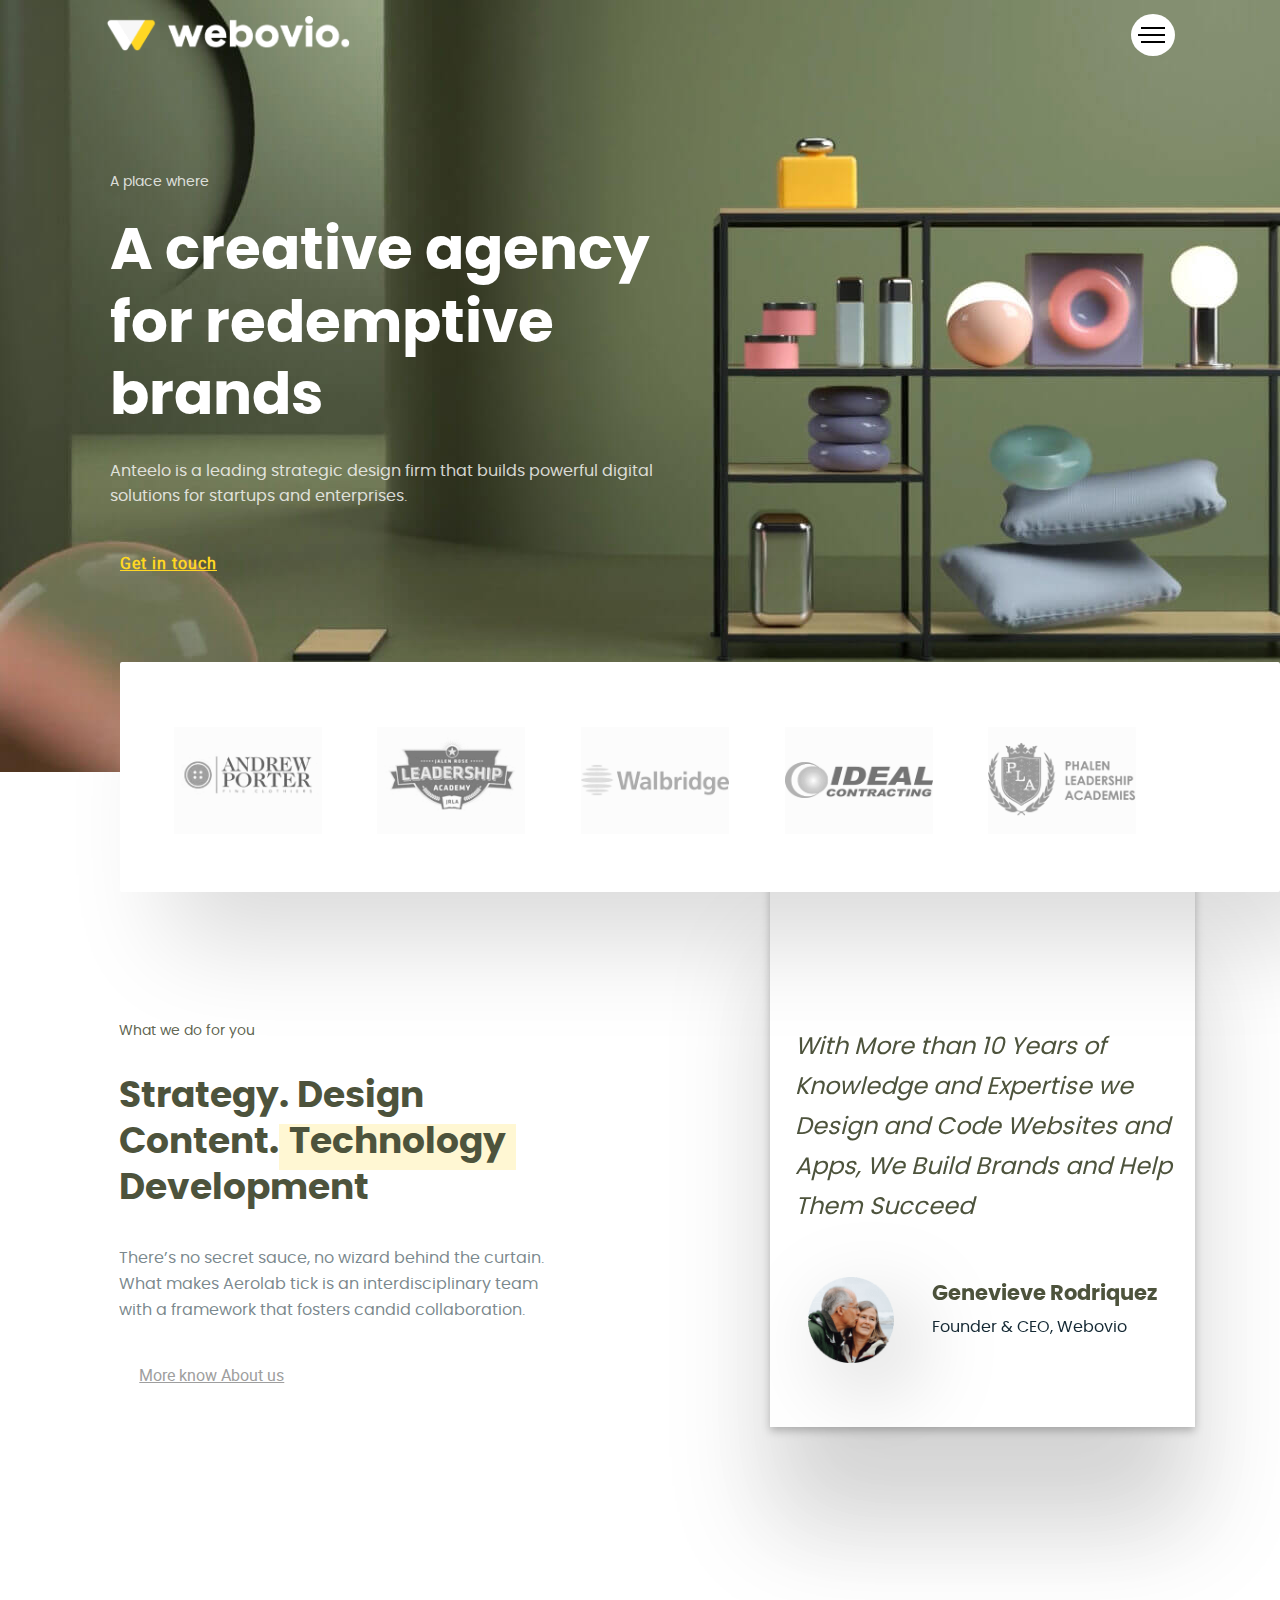
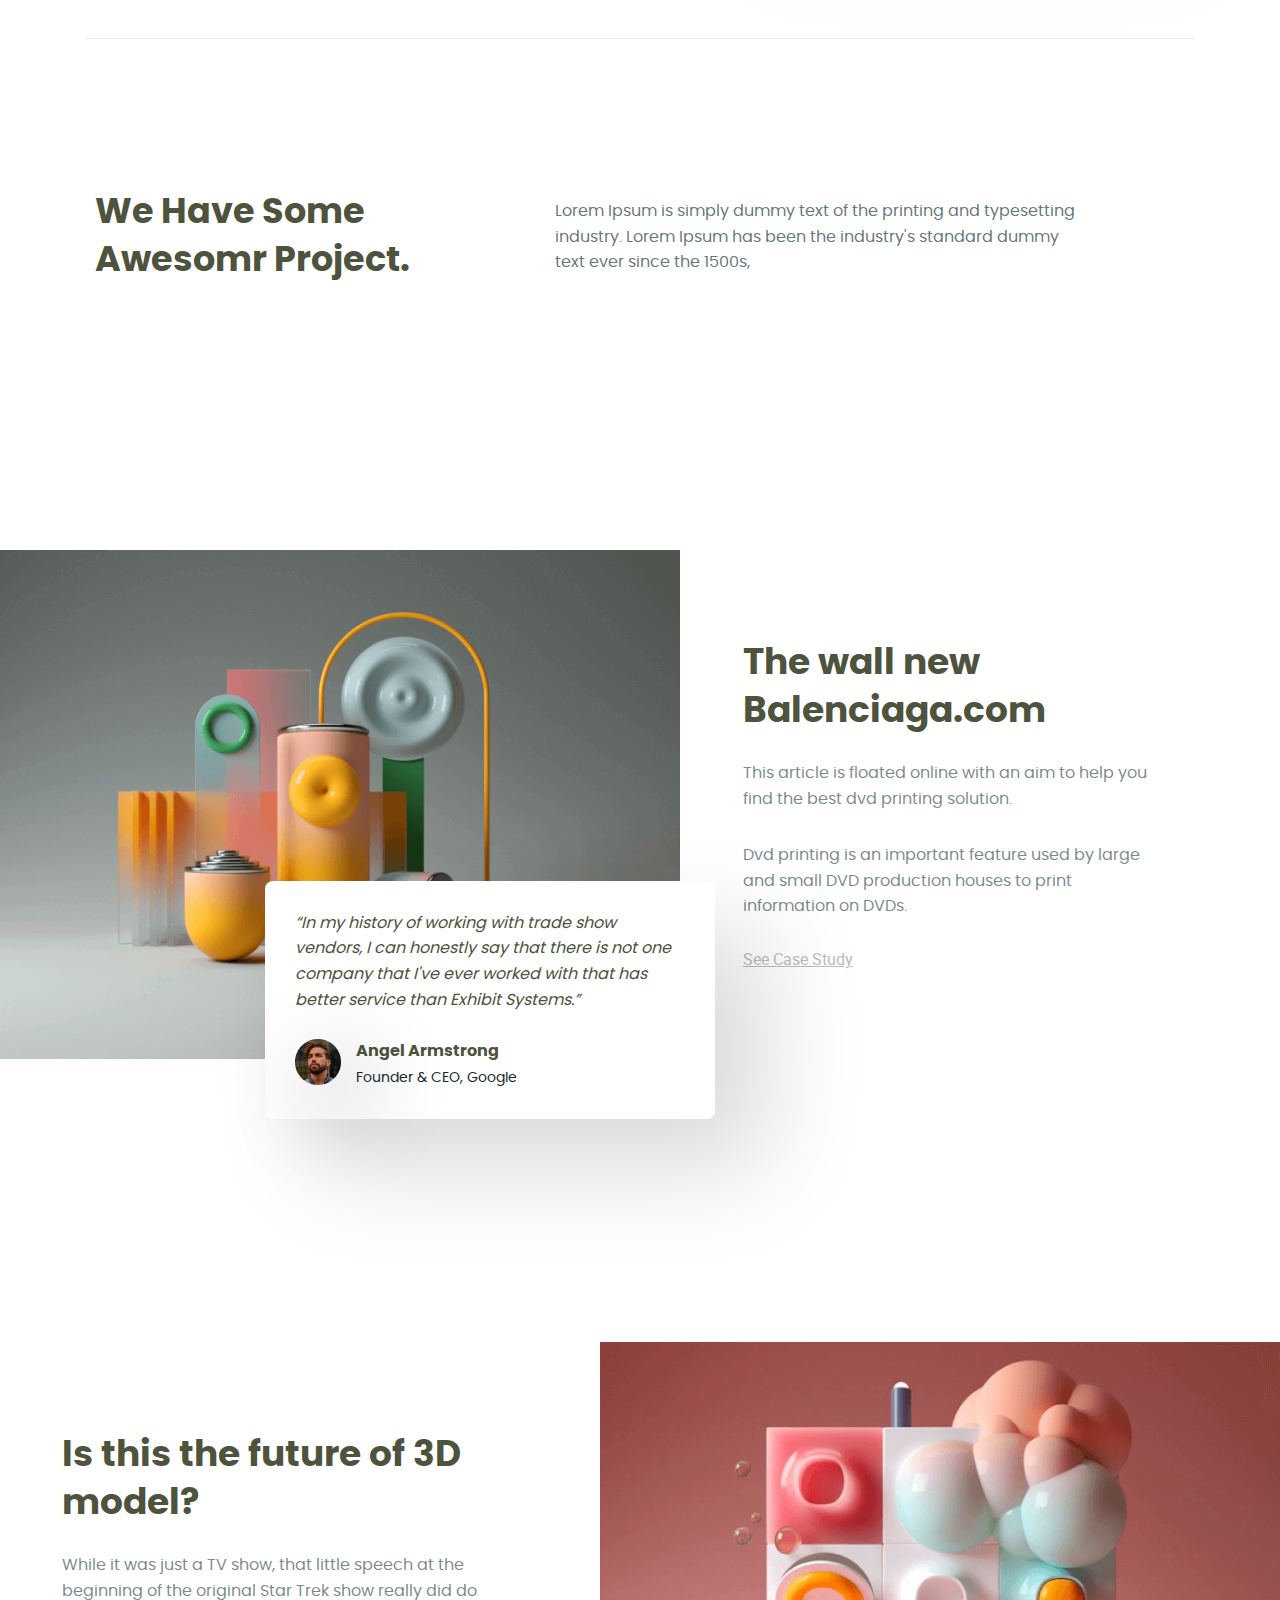
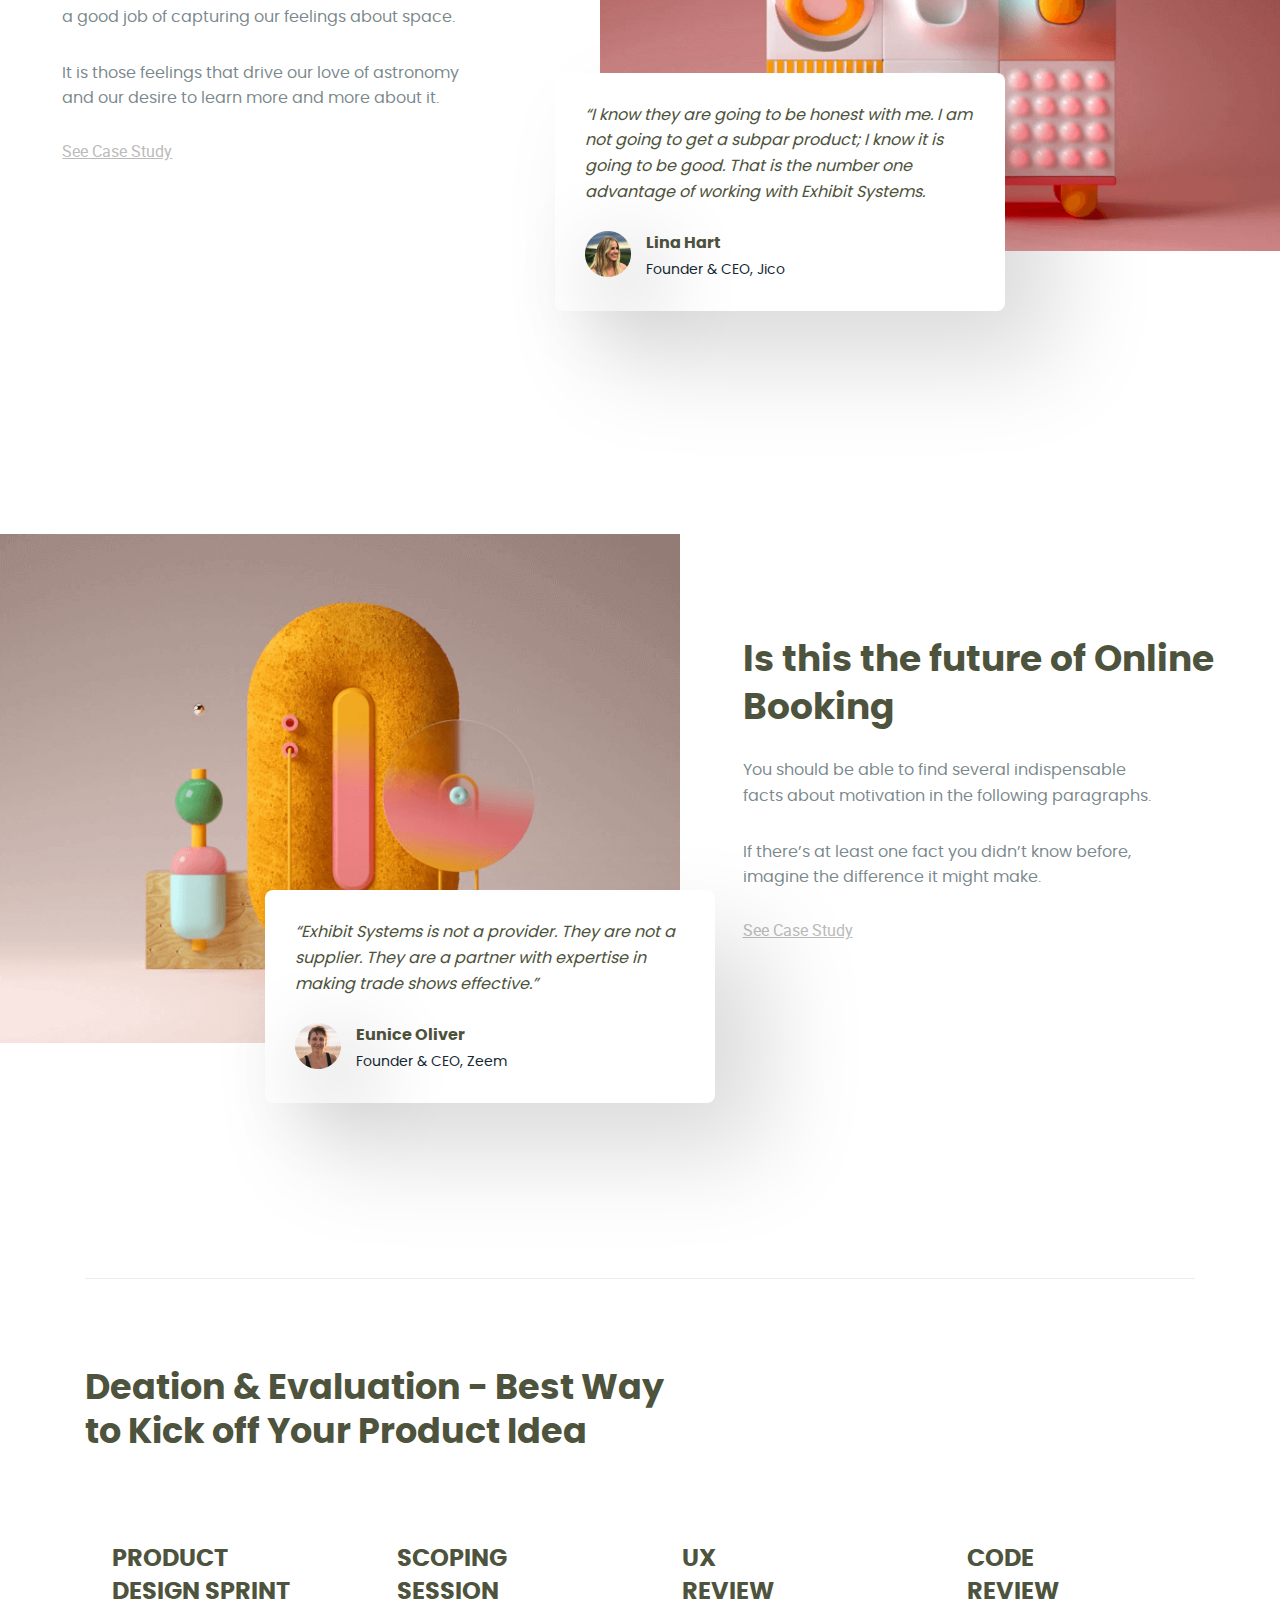
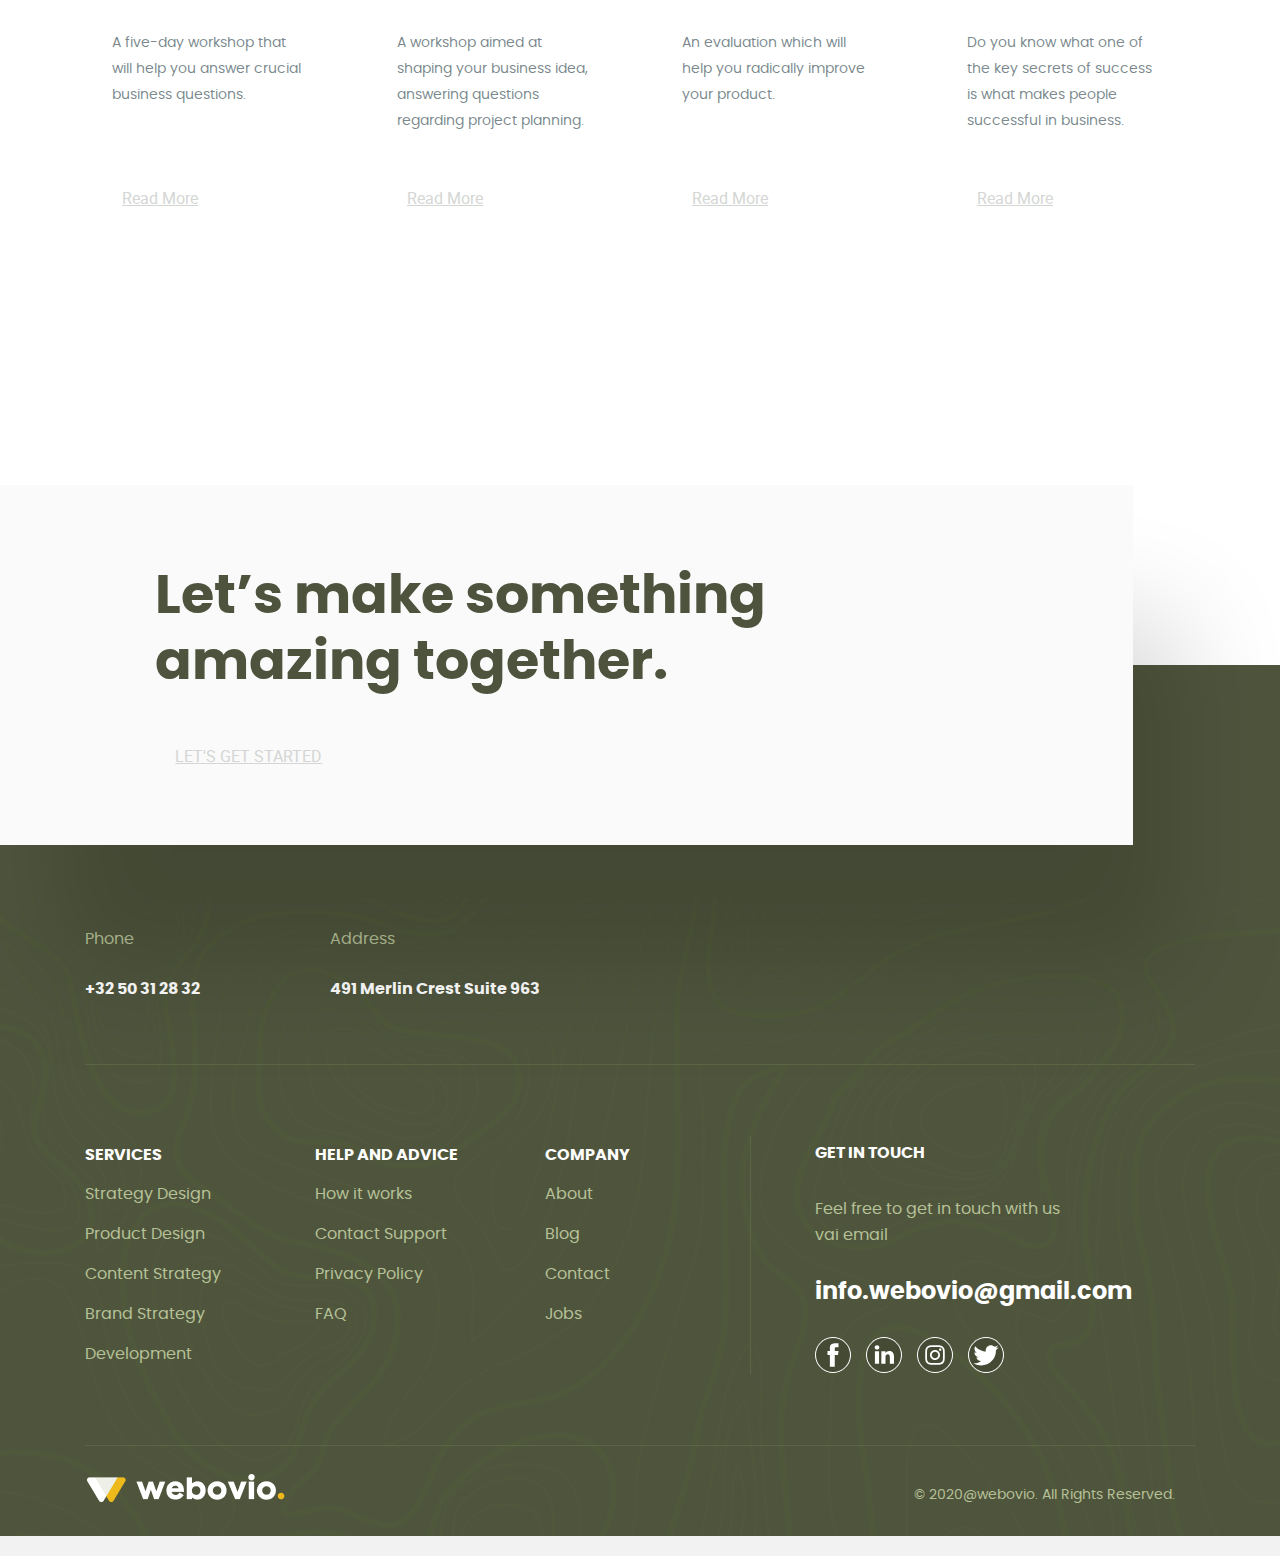
<file: index.html>
<!DOCTYPE html>
<html lang="en">
<head>
  <meta charset="UTF-8">
  <meta http-equiv="X-UA-Compatible" content="IE=edge">
  <meta name="viewport" content="width=device-width, initial-scale=1.0">
  <link rel="shortcut icon" href="./icons/favicon.ico">
  <title>WebOvio</title>
  <link rel="stylesheet" href="./css/normalize.css">
  <link rel="stylesheet" href="./css/style.css">  
</head>
<body>

<div class="wrapper">
<div id="header" class="header">
  <div class="header__wrap container">  
    <a href="#" class="header__logo_link"><img src="icons/Logo.png" alt="logo-webovio" class="header__logo"></a>
    <div class="header-burger_bg">
      <div class="header-burger">
        <span></span>
      </div>
    </div>    
    <nav id="nav" class="nav">
      <ul>
          <li><a href="#" class="nav__link" data-scroll="#main">Main</a></li>
          <li><a href="#" class="nav__link" data-scroll="#strategy">Strategy</a></li>
          <li><a href="#" class="nav__link" data-scroll="#info">Info</a></li>
          <li><a href="#" class="nav__link" data-scroll="#services">Services</a></li>          
          <li><a href="#" class="nav__link" data-scroll="#contact">Contact</a></li>
      </ul>
      
    </nav>
  </div>
</div>
<section id="main" class="intro">
  <div class="intro__inner container">
    <div class="intro__block">
      <span class="intro__subtitle">A place where</span>
      <h1 class="intro__title">A creative agency for redemptive brands</h1>
      <p class="intro__text">
        Anteelo is a leading strategic design firm that builds powerful digital solutions for startups and enterprises.
      </p>
      <a href="#" class="intro__btn">Get in touch</a>
    </div>
    <div class="intro__clients">
      <a href="#" class="intro__clients-link"><img src="img/intro__clients-1.png" alt="clients-andrew-porter"></a>
      <a href="#" class="intro__clients-link"><img src="img/intro__clients-2.png" alt="clients-leadership"></a>
      <a href="#" class="intro__clients-link"><img src="img/intro__clients-3.png" alt="clients-ideal-contracting"></a>
      <a href="#" class="intro__clients-link"><img src="img/intro__clients-4.png" alt="clients-walbridge"></a>
      <a href="#" class="intro__clients-link"><img src="img/intro__clients-5.png" alt="clients-phalen-leadership-academies"></a>
    </div>
  </div>  
</section>
<main class="main">
<section id="strategy" class="strategy">  
  <div class="strategy__wrap container">
    <div class="strategy__block">
      <span class="strategy__subtitle">What we do for you</span>
      <h2 class="strategy__title">
        Strategy. Design  Content.<span>Technology</span> 
        Development 
      </h2>
      <p class="strategy__text">
        There’s no secret sauce, no wizard behind the curtain.
        What makes Aerolab tick is an interdisciplinary team with 
        a framework that fosters candid collaboration.
      </p>
      <a href="#" class="strategy__link">More know About us</a>
    </div>
    <div class="strategy__review">
      <p class="strategy__review_text">
        With More than 10 Years of Knowledge and Expertise we Design 
        and Code Websites and Apps,
        We Build Brands and Help Them Succeed
      </p>
      <div class="strategy__review_block">
        <img src="img/strategy__author_img.png" alt="photo of the author of the review" class="strategy__author_img">
        <div class="strategy__review_author">
          <p class="strategy__author_name">Genevieve Rodriquez</p>
          <p class="strategy__author_position">Founder & CEO, Webovio</p>
        </div>        
      </div>
    </div>
  </div>
</section>
<section class="awesomr">
<div class="awesomr__wrap container">
  <h2 class="awesomr__title">
    We Have Some
    Awesomr Project.
  </h2>
  <p class="awesomr__text">
    Lorem Ipsum is simply dummy text of the printing and typesetting industry.
    Lorem Ipsum has been the industry's standard dummy text ever since the 1500s, 
  </p>
</div>
</section>
<div id="info" class="info">
  <section class="info__block">
    <div class="info__img-review">
      <img src="img/info-img-1.png" alt="photo of the product company" class="info__img">
      <div class="info__review">
        <p class="info__review_text">
          “In my history of working with trade show vendors,
          I can honestly say that there is not one company that 
          I've ever worked with that has better service than Exhibit Systems.”
        </p>
        <div class="info__review_block">
          <img src="img/info_author_img1.png" alt="photo of the author of the review" class="info__review_author_img">
          <div class="info__review_author">
            <p class="info__review_name">Angel Armstrong</p>
            <p class="info__review_position">Founder & CEO, Google</p>
          </div>        
        </div>
      </div>
    </div>
    <div class="info__post">
      <div class="info__post_wrap">
        <h2 class="info__post_title">
          The wall new 
          Balenciaga.com
        </h2>
        <p class="info__post_text">
          This article is floated online with an 
          aim to help you find the best dvd printing solution.
        </p>
        <p class="info__post_text">
          Dvd printing is an important feature used by 
          large and small DVD production houses to print 
          information on DVDs.
        </p>      
        <a href="#" class="info__post_link">See Case Study</a>
      </div>      
    </div>
  </section>
  <section class="info__block _info__block_bottom">    
    <div class="info__post">
      <div class="info__post_wrap">
        <h2 class="info__post_title">
          Is this the future of
          3D model?
        </h2>
        <p class="info__post_text">
          While it was just a TV show, that little speech at the beginning of the 
          original Star Trek show really did do a good job of capturing our feelings about space. 
        </p>
        <p class="info__post_text">
          It is those feelings that drive our love of astronomy 
          and our desire to learn more and more about it.
        </p>      
        <a href="#" class="info__post_link">See Case Study</a>
      </div>      
    </div>
    <div class="info__img-review">
      <img src="img/info-img-2.png" alt="photo of the product company" class="info__img">
      <div class="info__review __info__review">
        <p class="info__review_text">
          “I know they are going to be honest with me. 
          I am not going to get a subpar product; 
          I know it is going to be good. 
          That is the number one advantage of 
          working with Exhibit Systems.
        </p>
        <div class="info__review_block">
          <img src="img/info_author_img2.png" alt="photo of the author of the review" class="info__review_author_img">
          <div class="info__review_author">
            <p class="info__review_name">Lina Hart</p>
            <p class="info__review_position">Founder & CEO, Jico</p>
          </div>        
        </div>
      </div>
    </div>
  </section>
  <section class="info__block">
    <div class="info__img-review">
      <img src="img/info-img-3.png" alt="photo of the product company" class="info__img">
      <div class="info__review">
        <p class="info__review_text">
          “Exhibit Systems is not a provider. 
          They are not a supplier. 
          They are a partner with expertise in 
          making trade shows effective.”
        </p>
        <div class="info__review_block">
          <img src="img/info_author_img3.png" alt="photo of the author of the review" class="info__review_author_img">
          <div class="info__review_author">
            <p class="info__review_name">Eunice Oliver</p>
            <p class="info__review_position">Founder & CEO, Zeem</p>
          </div>        
        </div>
      </div>
    </div>
    <div class="info__post">
      <div class="info__post_wrap">
        <h2 class="info__post_title">
          Is this the future of 
          Online Booking
        </h2>
        <p class="info__post_text">
          You should be able to find several 
          indispensable facts about motivation in 
          the following paragraphs.
        </p>
        <p class="info__post_text">
          If there’s at least one fact you didn’t know before, 
          imagine the difference it might make.
        </p>      
        <a href="#" class="info__post_link">See Case Study</a>
      </div>      
    </div>
  </section>
</div>
<section id="services" class="services">
  <div class="services__title_wrap container">
    <h2 class="services__title ">
      Deation & Evaluation - Best Way 
      to Kick off Your Product Idea
    </h2>
  </div>
  <div class="services__wrap container">
    <div class="services__block">
      <h3 class="services__block_title">Product Design Sprint</h3>
      <p class="services__block_text">
        A five-day workshop that 
        will help you answer crucial 
        business questions.
      </p>
      <a href="#" class="services__block_link">Read More</a>
    </div>
    <div class="services__block">
      <h3 class="services__block_title">Scoping Session</h3>
      <p class="services__block_text">
        A workshop aimed at shaping your business idea, 
        answering questions regarding project planning.
      </p>
      <a href="#" class="services__block_link">Read More</a>
    </div>
    <div class="services__block">
      <h3 class="services__block_title">UX <br/>Review</h3>
      <p class="services__block_text">
        An evaluation which will help 
        you radically improve your product.
      </p>
      <a href="#" class="services__block_link">Read More</a>
    </div>
    <div class="services__block">
      <h3 class="services__block_title">Code <br/>Review</h3>
      <p class="services__block_text">
        Do you know what one of the key secrets of success 
        is what makes people successful in business.
      </p>
      <a href="#" class="services__block_link">Read More</a>
    </div>
  </div>
</section>
<section class="bread_crumbs">
  <div class="bread_crumbs_wrap">
    <div class="bread_crumbs_block">
      <h2 class="bread_crumbs_title">
      Let’s make something amazing together.
      </h2>
      <a href="#" class="bread_crumbs_link">LET'S GET STARTED</a>
    </div>    
  </div>
</section>
</main>

<footer id="contact" class="footer">
  <div class="footer__wrap container">
    <div class="footer__contact_wrap">
      <section class="footer__contact">
        <h2 class="footer__title">Phone</h2>
        <a href="tel:+3250312832" class="footer__item_style number__hover">+32 50 31 28 32</a>
      </section>
      <section class="footer__contact">
        <h2 class="footer__title">Address</h2>
        <span class="footer__item_style">491 Merlin Crest Suite 963</span> 
      </section>
    </div>
    <div class="footer__nav_info container">
      <div class="footer__nav_wrap ">
        <section class="footer__nav">
          <h2 class="footer__nav_title">Services</h2>
          <nav class="footer__nav">
            <ul>
              <li><a href="" class="footer__nav_link">Strategy Design</a></li>
              <li><a href="" class="footer__nav_link">Product Design</a></li>
              <li><a href="" class="footer__nav_link">Content Strategy</a></li>
              <li><a href="" class="footer__nav_link">Brand Strategy</a></li>
              <li><a href="" class="footer__nav_link">Development</a></li>
            </ul>
          </nav> 
        </section>
        <section class="footer__nav">
          <h2 class="footer__nav_title">Help And Advice</h2>
          <nav class="footer__nav">
            <ul>
              <li><a href="" class="footer__nav_link">How it works</a></li>
              <li><a href="" class="footer__nav_link">Contact Support</a></li>
              <li><a href="" class="footer__nav_link">Privacy Policy</a></li>
              <li><a href="" class="footer__nav_link">FAQ</a></li>              
            </ul>
          </nav> 
        </section>
        <section class="footer__nav">
          <h2 class="footer__nav_title">Company</h2>
          <nav class="footer__nav">
            <ul>
              <li><a href="" class="footer__nav_link">About</a></li>
              <li><a href="" class="footer__nav_link">Blog</a></li>
              <li><a href="" class="footer__nav_link">Contact</a></li>
              <li><a href="" class="footer__nav_link">Jobs</a></li>              
            </ul>
          </nav> 
        </section>
      </div>
      <section class="footer__info">
        <div class="footer__info_wrap">
          <h2 class="footer__info_title">Get in Touch</h2>
          <p class="footer__info_text">
            Feel free to get in touch with us vai email
          </p>
          <a href="mailto:info.webovio@gmail.com" class="footer__info_link">info.webovio@gmail.com</a>
          <div class="footer__info_social">
            <a href="" class="footer__social_link">
              <svg class="footer__social_icon">
                <use xlink:href="icons/social_icon.svg#facebook">
                </use>
              </svg>
            </a>
            <a href="" class="footer__social_link">
              <svg class="footer__social_icon">
                <use xlink:href="icons/social_icon.svg#linkedin">
                </use>
              </svg>
            </a>
            <a href="" class="footer__social_link">
              <svg class="footer__social_icon">
                <use xlink:href="icons/social_icon.svg#instagram">
                </use>
              </svg>
            </a>
            <a href="" class="footer__social_link">
              <svg class="footer__social_icon">
                <use xlink:href="icons/social_icon.svg#twitter">
                </use>
              </svg>
            </a>
          </div>
        </div>        
      </section>
    </div>
    <div class="footer__bottom">
      <a href="#" class="footer__bottom_link">
        <img src="img/footer__bottom_logo.png" alt="logo-webovio" class="footer__bottom_logo">
      </a>
      <p class="footer__bottom_text">
        © 2020@webovio. All Rights Reserved.
      </p>
    </div>
  </div>
</footer>
</div>
  
  <script src="https://cdnjs.cloudflare.com/ajax/libs/jquery/3.6.0/jquery.min.js" integrity="sha512-894YE6QWD5I59HgZOGReFYm4dnWc1Qt5NtvYSaNcOP+u1T9qYdvdihz0PPSiiqn/+/3e7Jo4EaG7TubfWGUrMQ==" crossorigin="anonymous"></script>
  <script src="./js/script.js"></script>
  <script src="./js/js_file.js"></script>
</body>
</html>
</file>
<file: css/style.css>
* {
  padding: 0;
  margin: 0;
  border: 0;
}

*,
*:before,
*:after {
  box-sizing: border-box;
}

:focus,
:active {
  outline: none;
}

a:focus,
a:active {
  outline: none;
}

nav,
footer,
header,
aside {
  display: block;
}

html,
body {
  height: 100%;
  width: 100%;
  max-width: 1440px;
  margin: 0 auto;
  font-family: "Poppins", sans-serif;
  font-size: 16px;
  line-height: 100%;
  background: #F2F2F2;
  -ms-text-size-adjust: 100%;
  -moz-text-size-adjust: 100%;
  -webkit-text-size-adjust: 100%;
  -webkit-font-smoothing: antialiased;
}

input,
button,
textarea {
  font-family: inherit;
}

input::-ms-clear {
  display: none;
}

button {
  cursor: pointer;
}

button::-moz-focus-inner {
  padding: 0;
  border: 0;
}

a,
a:visited {
  text-decoration: none;
  /* color: inherit; */
}

a:hover {
  text-decoration: none;
}

ul li {
  list-style: none;
}

img {
  vertical-align: top;
}

h1, h2, h3, h4, h5, h6 {
  font-size: inherit;
  font-weight: 400;
  margin: 0;
}

html, body {
  scrollbar-color: #FFD723 rgba(56, 60, 43, 0.5);
  scrollbar-width: thin;
}

::-webkit-scrollbar {
  width: 8px;
  height: 8px;
  background-color: rgba(56, 60, 43, 0.5);
}

::-webkit-scrollbar-thumb {
  background-color: #FFD723;
  border-radius: 10px;
  box-shadow: inset 0 0 5px #383838;
}

::-webkit-scrollbar-thumb:hover {
  background-color: rgba(56, 60, 43, 0.7);
}

@font-face {
  font-family: "Poppins";
  src: url("./fonts/poppins-bold.woff2"), url("./fonts/poppins-bold.woff");
  font-weight: 700;
  font-display: swap;
  font-style: normal;
}
@font-face {
  font-family: "Poppins";
  src: url("./fonts/poppins-regular.woff2"), url("./fonts/poppins-regular.woff");
  font-weight: 400;
  font-display: swap;
  font-style: normal;
}
@font-face {
  font-family: "Roboto";
  src: url("./fonts/roboto-regular.woff2"), url("./fonts/roboto-regular.woff");
  font-weight: 400;
  font-display: swap;
  font-style: normal;
}
.wrapper {
  height: 100vh;
  position: relative;
}

.container {
  max-width: 1110px;
  margin: 0 auto;
}

.header {
  display: flex;
  justify-content: center;
  align-items: center;
  height: 70px;
  width: 100%;
  position: fixed;
  top: 0;
  left: 0;
  z-index: 40;
}

.header__wrap {
  display: flex;
  justify-content: space-between;
  align-items: center;
  width: 100%;
  height: 50px;
  padding: 0 20px;
  position: relative;
}

.header.scroll {
  width: 100%;
  height: 50px;
  background-color: rgba(56, 60, 43, 0.8);
}

.header__logo_link {
  width: 260px;
}

.header__logo {
  width: 100%;
}

.header-burger_bg {
  padding: 11px 7px;
  background-color: #ffffff;
  border-radius: 100%;
}

.header-burger {
  display: block;
  position: relative;
  width: 30px;
  height: 20px;
  z-index: 5;
  cursor: pointer;
}

.header-burger span {
  background-color: #000000;
  position: absolute;
  width: 90%;
  height: 2px;
  left: 0;
  top: 9px;
  transition: all 0.3s ease 0s;
}

.header-burger::before,
.header-burger::after {
  content: "";
  background-color: #000000;
  position: absolute;
  width: 80%;
  height: 2px;
  left: 3px;
  transition: all 0.3s ease 0s;
}

.header-burger::before {
  top: 2px;
}

.header-burger::after {
  bottom: 2px;
}

.header-burger.active span {
  transform: scale(0);
}

.header-burger.active::before {
  transform: rotate(45deg);
  top: 9px;
}

.header-burger.active::after {
  transform: rotate(-45deg);
  bottom: 9px;
}

.nav {
  position: absolute;
  right: 5%;
  top: 70px;
  width: 20%;
  min-width: 300px;
  padding: 50px;
  background-color: rgba(56, 60, 43, 0.9);
  border-radius: 10px;
  border: 1px #ffffff solid;
  opacity: 0;
  visibility: hidden;
  transition: all 0.5s ease 0s;
  overflow: auto;
}

.nav.active {
  right: 10px;
  opacity: 1;
  visibility: visible;
}

.nav__link {
  display: inline-flex;
  font-family: "Roboto";
  font-size: 18px;
  line-height: 120%;
  text-transform: uppercase;
  color: rgba(255, 255, 255, 0.6);
  border-bottom: rgba(255, 255, 255, 0.6) 1px solid;
  transition: 0.3s linear;
}
.nav__link:hover {
  transform: scale(1.1);
  color: white;
  border-bottom: #ffffff 1px solid;
}

.nav ul li {
  text-align: center;
  margin-bottom: 30px;
}
.nav ul li:last-child {
  margin-bottom: 0;
}

.intro {
  display: flex;
  align-items: center;
  width: 100%;
  height: 88vh;
  min-height: 670px;
  margin-top: -20px;
  background: #2f311f url("../img/intro_img.jpg") center 0 fixed no-repeat;
  position: relative;
  z-index: 1;
}

.intro__inner {
  width: 100%;
  padding: 0 25px;
}

.intro__block {
  max-width: 620px;
  min-height: 420px;
}

.intro__subtitle {
  display: flex;
  font-family: "Poppins";
  font-weight: 400;
  font-size: 14px;
  line-height: 166%;
  color: rgba(255, 255, 255, 0.8);
  margin-top: 10px;
  margin-bottom: 22px;
}

.intro__title {
  font-family: "Poppins";
  font-weight: bold;
  font-size: 60px;
  line-height: 125%;
  color: #FFFFFF;
  margin-bottom: 25px;
}

.intro__text {
  max-width: 600px;
  font-family: "Poppins";
  font-weight: normal;
  font-size: 16px;
  line-height: 161%;
  color: rgba(255, 255, 255, 0.8);
  margin-bottom: 45px;
}

.intro__btn {
  display: inline-block;
  font-family: "Roboto";
  font-weight: 700;
  font-size: 16px;
  line-height: 120%;
  letter-spacing: 1px;
  -webkit-text-decoration-line: underline;
          text-decoration-line: underline;
  color: #FFD723;
  margin-left: 10px;
  transition: 0.5s linear;
}

.intro__btn:hover {
  transform: scale(1.1);
}

.intro__clients {
  display: flex;
  align-items: center;
  position: absolute;
  right: 0;
  bottom: -120px;
  max-width: 1280px;
  min-height: 230px;
  padding: 60px 100px 55px 60px;
  background: #ffffff;
  border-radius: 2px;
  box-shadow: 50px 50px 100px rgba(0, 0, 0, 0.145947);
}

.intro__clients-link {
  margin-right: 65px;
  transition: 0.5s linear;
  width: 156px;
  height: 113px;
}

.intro__clients-link:hover {
  transform: scale(1.2);
}

.intro__clients-link img {
  width: 100%;
}

.strategy {
  display: flex;
  justify-content: center;
  width: 100%;
  height: 96.3vh;
  min-height: 620px;
  padding: 0 5px;
  background: #ffffff;
}

.strategy__wrap {
  display: flex;
  justify-content: space-between;
  align-items: center;
  flex-wrap: wrap;
  width: 100%;
  min-height: 77.5vh;
  border-bottom: rgba(66, 33, 33, 0.096) 1px solid;
}

.strategy__block {
  max-width: 480px;
  min-height: 370px;
}

.strategy__subtitle {
  display: inline-block;
  font-family: "Poppins";
  font-weight: 400;
  font-size: 14px;
  line-height: 166%;
  color: rgba(77, 83, 60, 0.9);
  margin-bottom: 30px;
}

.strategy__title {
  font-family: "Poppins";
  font-weight: 700;
  font-size: 36px;
  line-height: 128%;
  color: #4D533C;
  margin-bottom: 35px;
}

.strategy__title span {
  padding: 0 10px 10px;
  background: rgba(255, 215, 35, 0.2);
}

.strategy__text {
  font-family: "Poppins";
  font-weight: 400;
  font-size: 16px;
  line-height: 162%;
  color: rgba(33, 56, 66, 0.6);
  margin-bottom: 42px;
}

.strategy__link {
  display: inline-block;
  font-family: "Roboto";
  font-weight: 400;
  font-size: 16px;
  line-height: 19px;
  -webkit-text-decoration-line: underline;
          text-decoration-line: underline;
  color: #9e9e9e;
  transition: 0.5s linear;
  margin-left: 20px;
}

.strategy__link:hover {
  transform: scale(1.1);
}

.strategy__review {
  display: flex;
  flex-direction: column;
  justify-content: flex-end;
  max-width: 475px;
  min-height: 575px;
  margin-top: -130px;
  background: #ffffff;
  box-shadow: 0px 100px 100px rgba(0, 0, 0, 0.145947);
  filter: drop-shadow(0px 4px 4px rgba(0, 0, 0, 0.25));
}

.strategy__review_text {
  font-family: "Poppins";
  font-style: italic;
  font-weight: 400;
  font-size: 24px;
  line-height: 167%;
  margin-bottom: 50px;
  max-width: 425px;
  min-height: 200px;
  padding: 0 10px 0 25px;
  color: #4D533C;
}

.strategy__review_block {
  display: flex;
  justify-content: space-evenly;
  min-height: 90px;
  margin-bottom: 60px;
  padding: 0 10px;
}

.strategy__review_author {
  margin: 10px 0 0 10px;
}

.strategy__author_img {
  width: 90px;
  height: 90px;
  filter: drop-shadow(20px 25px 43px rgba(0, 0, 0, 0.18));
}

.strategy__author_name {
  font-family: "Poppins";
  font-weight: 700;
  font-size: 22px;
  line-height: 33px;
  color: #4D533C;
  margin-bottom: 5px;
}

.strategy__author_position {
  font-family: Poppins;
  font-weight: 400;
  font-size: 16px;
  line-height: 24px;
  color: #152934;
}

.awesomr {
  width: 100%;
  height: 40.5vh;
  min-height: 370px;
  padding: 150px 10px 120px 30px;
  background: #ffffff;
}

.awesomr__wrap {
  display: flex;
  align-items: center;
  flex-wrap: wrap;
  width: 100%;
  min-height: 80px;
}

.awesomr__title {
  font-family: "Poppins";
  font-weight: 700;
  font-size: 36px;
  line-height: 140%;
  max-width: 325px;
  color: #4D533C;
  margin-right: 135px;
}

.awesomr__text {
  font-family: "Poppins";
  font-weight: 400;
  font-size: 16px;
  line-height: 162%;
  max-width: 520px;
  color: rgba(33, 56, 66, 0.7);
}

.info {
  width: 100%;
  background: #ffffff;
}

.info__block {
  display: flex;
  align-items: center;
  width: 100%;
  height: 88vh;
  min-height: 670px;
}

.info__img-review {
  width: 735px;
  max-height: 540px;
  position: relative;
}
.info__img-review .info__img {
  width: 100%;
}

.info__review {
  max-width: 450px;
  padding: 30px;
  position: absolute;
  right: -35px;
  bottom: -60px;
  background: #ffffff;
  box-shadow: 50px 50px 100px rgba(0, 0, 0, 0.145947);
  border-radius: 8px;
}

.__info__review {
  left: -45px;
  bottom: -60px;
}

.info__review_text {
  font-family: "Poppins";
  font-style: italic;
  font-weight: 400;
  font-size: 16px;
  line-height: 162%;
  color: #4D533C;
  margin-bottom: 25px;
}

.info__review_block {
  display: flex;
}

.info__review_author_img {
  width: 46px;
  height: 46px;
  filter: drop-shadow(20px 25px 43px rgba(0, 0, 0, 0.4));
}

.info__review_author {
  margin-left: 15px;
}

.info__review_name {
  font-family: "Poppins";
  font-weight: 700;
  font-size: 16px;
  line-height: 24px;
  color: #4D533C;
  margin-bottom: 5px;
}

.info__review_position {
  font-family: "Poppins";
  font-weight: 400;
  font-size: 14px;
  line-height: 21px;
  color: #152934;
}

.info__post {
  display: flex;
  flex-direction: column;
  align-items: center;
  justify-content: center;
  width: 50%;
  padding: 50px;
}

.info__post_wrap {
  max-width: 475px;
  min-height: 85%;
}

.info__post_title {
  max-width: 475px;
  font-family: "Poppins";
  font-weight: 700;
  font-size: 36px;
  line-height: 133%;
  color: #4D533C;
  margin-bottom: 25px;
}

.info__post_text {
  max-width: 421px;
  font-family: "Poppins";
  font-weight: 400;
  font-size: 16px;
  line-height: 162%;
  color: rgba(33, 56, 66, 0.6);
  margin-bottom: 30px;
}

.info__post_link {
  display: inline-block;
  font-family: "Roboto";
  font-weight: 400;
  font-size: 16px;
  line-height: 19px;
  -webkit-text-decoration-line: underline;
          text-decoration-line: underline;
  color: #bbbbbb;
  transition: 0.5s linear;
}
.info__post_link:hover {
  transform: scale(1.1);
}

.services {
  width: 100%;
  height: 100vh;
  min-height: 690px;
  background: #ffffff;
  padding: 100px 5px;
}

.services__title_wrap {
  border-top: rgba(33, 56, 66, 0.0955529) 1px solid;
  padding-top: 100px;
  margin-bottom: 60px;
}

.services__title {
  font-family: "Poppins";
  font-weight: 700;
  font-size: 36px;
  line-height: 128%;
  color: #4D533C;
  max-width: 610px;
}

.services__wrap {
  display: flex;
  justify-content: space-between;
  flex-wrap: wrap;
}

.services__block {
  display: flex;
  flex-direction: column;
  max-width: 255px;
  min-width: 255px;
  padding: 30px;
}

.services__block_title {
  font-family: "Poppins";
  font-weight: 700;
  font-size: 24px;
  line-height: 142%;
  text-transform: uppercase;
  color: #4D533C;
  margin-bottom: 20px;
}

.services__block_text {
  flex: 1 1 auto;
  max-width: 195px;
  font-family: "Poppins";
  font-weight: 400;
  font-size: 14px;
  line-height: 186%;
  color: rgba(33, 56, 66, 0.6);
  margin-bottom: 55px;
}

.services__block_link {
  display: inline-block;
  font-family: "Roboto";
  font-weight: 400;
  font-size: 16px;
  line-height: 19px;
  -webkit-text-decoration-line: underline;
          text-decoration-line: underline;
  color: #D4D6D4;
  transition: 0.5s linear;
  margin-left: 10px;
}
.services__block_link:hover {
  transform: scale(1.1);
  color: #FFD723;
}

.bread_crumbs {
  width: 100%;
  background: #ffffff;
  height: 180px;
}

.bread_crumbs_wrap {
  display: flex;
  flex-direction: column;
  align-items: center;
  justify-content: center;
  width: 88.5%;
  min-height: 360px;
  background: #FAFAFA;
  box-shadow: 50px 130px 100px rgba(0, 0, 0, 0.145947);
  position: relative;
  z-index: 3;
}

.bread_crumbs_block {
  max-width: 822px;
}

.bread_crumbs_title {
  max-width: 822px;
  font-family: "Poppins";
  font-weight: 700;
  font-size: 60px;
  line-height: 123%;
  color: #4D533C;
  margin-bottom: 50px;
}

.bread_crumbs_link {
  display: inline-block;
  font-family: "Roboto";
  font-weight: 400;
  font-size: 16px;
  line-height: 19px;
  -webkit-text-decoration-line: underline;
          text-decoration-line: underline;
  color: #D4D6D4;
  transition: 0.5s linear;
  margin-left: 20px;
}
.bread_crumbs_link:hover {
  transform: scale(1.1);
  color: #FFD723;
}

.footer {
  min-height: 830px;
  padding: 200px 20px 30px 20px;
  background: #4F553D url("../img/footer_bg.png") center/cover no-repeat;
  position: relative;
  z-index: 2;
}

.footer__contact_wrap {
  display: flex;
  align-items: center;
  width: 100%;
  min-height: 200px;
  border-bottom: #5D6544 1px solid;
}

.footer__contact {
  min-height: 90px;
  margin-right: 130px;
}
.footer__contact:last-child {
  margin-right: 0;
}

.footer__title {
  font-family: "Poppins";
  font-weight: 400;
  font-size: 16px;
  line-height: 40px;
  color: #B6C197;
  margin-bottom: 10px;
}

.footer__item_style {
  font-family: "Poppins";
  font-weight: 700;
  font-size: 16px;
  line-height: 40px;
  color: #FFFFFF;
}

.number__hover {
  display: inline-block;
  transition: 0.5s linear;
}
.number__hover:hover {
  transform: scale(1.1);
  color: #FFD723;
}

.footer__nav_info {
  display: flex;
  align-items: center;
  flex-wrap: wrap;
  width: 100%;
  min-height: 380px;
  border-bottom: #5D6544 1px solid;
}

.footer__nav_wrap {
  display: flex;
  flex-wrap: wrap;
  width: 60%;
  border-right: #5D6544 1px solid;
}

.footer__nav_title {
  font-family: "Poppins";
  font-weight: 700;
  font-size: 16px;
  line-height: 38px;
  text-transform: uppercase;
  color: #FFFFFF;
}

.footer__nav {
  min-width: 160px;
  margin-right: 70px;
}
.footer__nav:last-child {
  margin-right: 0;
}

.footer__nav_link {
  display: inline-block;
  font-family: "Poppins";
  font-weight: 400;
  font-size: 16px;
  line-height: 250%;
  color: #B6C197;
  transition: 0.5s linear;
}
.footer__nav_link:hover {
  transform: scale(1.1);
  color: #FFD723;
}

.footer__info {
  display: flex;
  justify-content: center;
  align-items: center;
  width: 40%;
  min-height: 380px;
}

.footer__info_wrap {
  max-width: 325px;
  min-height: 235px;
}

.footer__info_title {
  font-family: "Poppins";
  font-weight: 700;
  font-size: 16px;
  line-height: 38px;
  text-transform: uppercase;
  color: #FFFFFF;
  margin-bottom: 25px;
}

.footer__info_text {
  font-family: "Poppins";
  font-weight: 400;
  font-size: 16px;
  line-height: 162%;
  color: #B6C197;
  max-width: 270px;
  margin-bottom: 25px;
}

.footer__info_link {
  display: inline-block;
  font-family: "Poppins";
  font-weight: 700;
  font-size: 24px;
  line-height: 158%;
  color: #FFFFFF;
  margin-bottom: 25px;
  transition: 0.5s linear;
}
.footer__info_link:hover {
  transform: scale(1.1);
  color: #FFD723;
}

.footer__info_social {
  display: flex;
  width: 100%;
}

.footer__social_link {
  display: inline-block;
  margin-right: 15px;
  transition: 0.3s linear;
}
.footer__social_link:last-child {
  margin-right: 0;
}
.footer__social_link:hover {
  transform: scale(1.2);
}

.footer__social_icon {
  width: 36px;
  height: 36px;
  fill: #444A34;
  background-color: #ffffff;
  border-radius: 50%;
  transition: 0.3s linear;
  border: #ffffff 1px solid;
}
.footer__social_icon:hover {
  fill: #FFD723;
  background-color: #444A34;
  border: #ffffff 1px solid;
}

.footer__bottom {
  display: flex;
  justify-content: space-between;
  align-items: flex-end;
  flex-wrap: wrap;
  min-height: 60px;
}

.footer__bottom_link {
  display: inline-block;
  width: 200px;
  min-height: 32px;
  transition: 0.5s linear;
}
.footer__bottom_link:hover {
  transform: scale(1.1);
}
.footer__bottom_link .footer__bottom_logo {
  width: 100%;
}

.footer__bottom_text {
  max-width: 265px;
  font-family: "Poppins";
  font-weight: 400;
  font-size: 14px;
  line-height: 21px;
  color: #B5C096;
  margin-right: 20px;
}

@media (max-width: 1439px) {
  .header__logo_link {
    width: calc(160px + (260 - 160) * (100vw - 320px) / 1120);
  }

  .intro__title {
    font-size: calc(46px + (60 - 46) * (100vw - 320px) / 1120);
    margin-bottom: 25px;
  }

  .intro__text {
    font-size: calc(14px + (16 - 14) * (100vw - 320px) / 1120);
  }

  .intro__clients {
    flex-wrap: wrap;
    justify-content: space-around;
    max-width: calc(100% + (1280 - 100) * (100vw - 320px) / 1120);
    padding-top: calc(15px + (60 - 15) * (100vw - 320px) / 1120);
    padding-right: calc(15px + (100 - 15) * (100vw - 320px) / 1120);
    padding-bottom: calc(15px + (55 - 15) * (100vw - 320px) / 1120);
    padding-left: calc(15px + (60 - 15) * (100vw - 320px) / 1120);
  }
  .intro__clients .intro__clients-link {
    margin-right: calc(0px + (65 - 0) * (100vw - 320px) / 1120);
    width: calc(100px + (156 - 100) * (100vw - 320px) / 1120);
    height: calc(50px + (113 - 50) * (100vw - 320px) / 1120);
  }

  .strategy__block {
    padding-left: calc(0px + (40 - 0) * (100vw - 320px) / 1120);
  }

  .strategy__review_author {
    margin-top: 0;
  }

  .strategy__author_img {
    width: calc(60px + (90 - 60) * (100vw - 320px) / 1120);
    height: calc(60px + (90 - 60) * (100vw - 320px) / 1120);
  }

  .strategy__author_name {
    font-size: calc(18px + (22 - 18) * (100vw - 320px) / 1120);
  }

  .strategy__author_position {
    font-size: calc(14px + (16 - 14) * (100vw - 320px) / 1120);
  }

  .awesomr__title {
    font-size: calc(28px + (36 - 28) * (100vw - 320px) / 1120);
  }

  .awesomr__text {
    font-size: calc(14px + (16 - 14) * (100vw - 320px) / 1120);
  }

  .services {
    padding-top: calc(50px + (100 - 50) * (100vw - 320px) / 1120);
    padding-bottom: calc(70px + (100 - 70) * (100vw - 320px) / 1120);
  }
  .services .services__title_wrap {
    padding-top: calc(20px + (100 - 20) * (100vw - 320px) / 1120);
  }
  .services .services__title {
    font-size: calc(26px + (36 - 26) * (100vw - 320px) / 1120);
  }

  .services__block {
    padding: calc(10px + (30 - 10) * (100vw - 320px) / 1120);
  }
  .services__block .services__block_title {
    font-size: calc(22px + (24 - 22) * (100vw - 320px) / 1120);
  }

  .bread_crumbs_title {
    font-size: calc(42px + (60 - 46) * (100vw - 320px) / 1120);
  }
}
@media (max-width: 1074px) {
  .footer__nav_wrap {
    justify-content: space-around;
    width: 100%;
    padding: 20px 0;
    border-right: none;
    border-bottom: #5D6544 1px solid;
  }

  .footer__nav {
    min-width: 200px;
    margin-right: 0;
    margin-bottom: 10px;
  }

  .footer__info {
    width: 100%;
  }

  .footer__nav_info {
    flex-direction: column;
  }

  .footer__info_wrap {
    width: 100%;
  }
}
@media (max-width: 1025px) {
  .intro__inner {
    display: flex;
    justify-content: center;
  }

  .intro__text {
    max-width: 400px;
  }

  .awesomr__wrap {
    justify-content: space-around;
  }

  .awesomr__title {
    margin-right: 0;
  }

  .info {
    display: flex;
    flex-direction: column;
    align-items: center;
  }

  .info__block {
    flex-direction: column;
    justify-content: center;
    align-items: center;
    height: auto;
  }

  ._info__block_bottom {
    margin-bottom: calc(60px + (100 - 60) * (100vw - 320px) / 703);
  }

  .info__img-review {
    width: calc(300px + (735 - 300) * (100vw - 320px) / 703);
  }

  .info__review {
    bottom: -20px;
  }

  .info__post {
    width: 100%;
    padding-top: calc(30px + (50 - 30) * (100vw - 320px) / 703);
    padding-right: calc(10px + (50 - 10) * (100vw - 320px) / 703);
    padding-bottom: calc(30px + (50 - 30) * (100vw - 320px) / 703);
    padding-left: calc(10px + (50 - 10) * (100vw - 320px) / 703);
  }

  .services {
    height: auto;
  }

  .services__block {
    flex: 0 0 50%;
    margin-bottom: 20px;
    align-items: center;
    text-align: center;
    max-width: none;
  }
  .services__block:last-child {
    margin-bottom: 0;
  }

  .services__title_wrap {
    display: flex;
    justify-content: center;
  }

  .services__wrap {
    justify-content: space-evenly;
  }
}
@media (max-width: 914px) {
  .strategy {
    height: auto;
    padding-top: 175px;
  }

  .strategy__wrap {
    justify-content: center;
    padding-bottom: 100px;
  }

  .strategy__review {
    margin-top: 50px;
  }

  .awesomr {
    padding-top: calc(50px + (150 - 50) * (100vw - 320px) / 1120);
    padding-bottom: calc(80px + (120 - 80) * (100vw - 320px) / 1120);
    padding-left: calc(10px + (30 - 10) * (100vw - 320px) / 1120);
  }

  .awesomr__title {
    max-width: 620px;
    margin-bottom: 25px;
  }

  .awesomr__wrap {
    flex-direction: column;
  }

  .bread_crumbs_wrap {
    padding: 20px;
  }
}
@media (max-width: 569px) {
  body.lock {
    overflow: hidden;
  }

  .nav {
    position: fixed;
    top: -100%;
    left: 0;
    width: 100%;
    height: 100%;
    padding: 100px;
    border-radius: 0;
    border: none;
  }

  .nav.active {
    top: 0;
    z-index: -1;
  }

  .nav__link {
    color: white;
    border-bottom: #fff 1px solid;
  }

  .info__review {
    padding: calc(20px + (30 - 20) * (100vw - 320px) / 249);
    position: relative;
    right: 0;
    top: 0;
  }

  .__info__review {
    left: 0;
  }

  .info__review_text {
    font-size: calc(14px + (16 - 14) * (100vw - 320px) / 249);
  }

  .services__title {
    text-align: center;
  }

  .footer__contact_wrap {
    flex-direction: column;
    align-items: flex-start;
  }
  .footer__contact_wrap .footer__contact {
    margin-right: 0;
  }

  .footer__info_link {
    font-size: calc(18px + (24 - 18) * (100vw - 320px) / 249);
  }

  .footer__bottom {
    justify-content: center;
  }
  .footer__bottom .footer__bottom_link {
    margin-top: 20px;
    margin-bottom: 20px;
  }
  .footer__bottom .footer__bottom_text {
    margin-right: 0;
  }
}
@media (max-width: 445px) {
  .intro__inner {
    margin-bottom: 60px;
  }

  .strategy__title {
    font-size: calc(28px + (36 - 28) * (100vw - 320px) / 125);
  }

  .strategy__text {
    font-size: calc(14px + (16 - 14) * (100vw - 320px) / 125);
  }

  .strategy__link {
    margin-left: 20px;
  }

  .strategy__review {
    border: #4D533C 1px solid;
  }

  .awesomr__title {
    text-align: center;
  }

  .info__post_title {
    font-size: calc(28px + (36 - 28) * (100vw - 320px) / 125);
  }

  .info__post_text {
    font-size: calc(14px + (16 - 14) * (100vw - 320px) / 125);
  }

  .bread_crumbs_title {
    line-height: 110%;
  }
}
</file>
